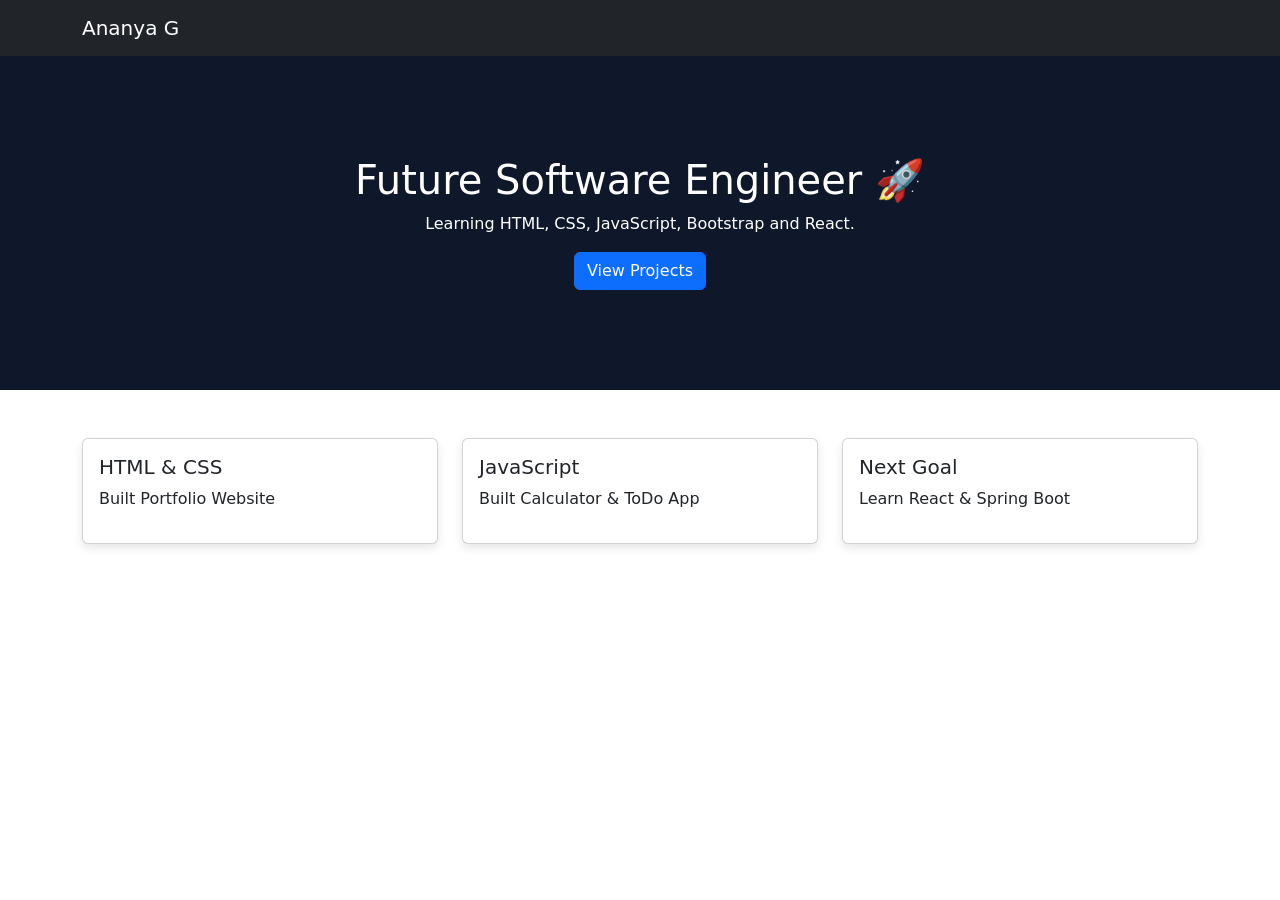
<file: bootstrap-landing-page/index.html>
<!DOCTYPE html>
<html lang="en">
<head>
    <meta charset="UTF-8">
    <meta name="viewport" content="width=device-width, initial-scale=1.0">
    <title>Ananya Landing Page</title>

    <link href="https://cdn.jsdelivr.net/npm/bootstrap@5.3.3/dist/css/bootstrap.min.css" rel="stylesheet">

    <link rel="stylesheet" href="style.css">
</head>
<body>

<nav class="navbar navbar-dark bg-dark">
    <div class="container">
        <span class="navbar-brand">
            Ananya G
        </span>
    </div>
</nav>

<section class="hero text-center text-white">

    <div class="container">

        <h1>Future Software Engineer 🚀</h1>

        <p>
            Learning HTML, CSS, JavaScript, Bootstrap and React.
        </p>

        <button class="btn btn-primary">
            View Projects
        </button>

    </div>

</section>

<section class="container my-5">

    <div class="row">

        <div class="col-md-4">

            <div class="card">
                <div class="card-body">
                    <h5>HTML & CSS</h5>
                    <p>Built Portfolio Website</p>
                </div>
            </div>

        </div>

        <div class="col-md-4">

            <div class="card">
                <div class="card-body">
                    <h5>JavaScript</h5>
                    <p>Built Calculator & ToDo App</p>
                </div>
            </div>

        </div>

        <div class="col-md-4">

            <div class="card">
                <div class="card-body">
                    <h5>Next Goal</h5>
                    <p>Learn React & Spring Boot</p>
                </div>
            </div>

        </div>

    </div>

</section>

</body>
</html>
</file>
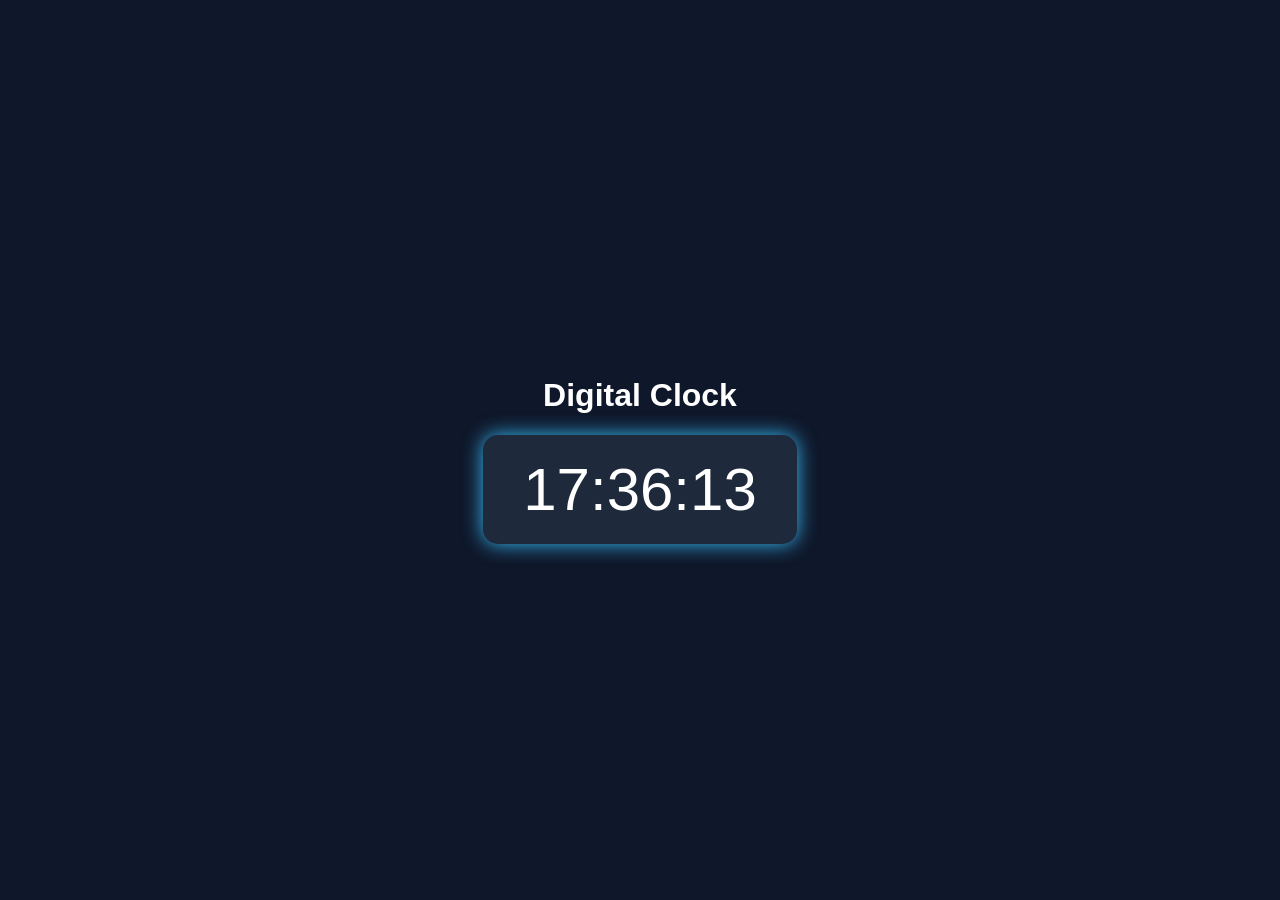
<file: Digital Clock/index.html>
<!DOCTYPE html>
<html lang="en">
<head>
    <meta charset="UTF-8">
    <meta name="viewport" content="width=device-width, initial-scale=1.0">
    <title>Digital Clock</title>
    <link rel="stylesheet" href="style.css">
</head>
<body>
    
    <div class="clock-content">
        <h1>Digital Clock</h1>

        <div id="clock">
            00:00:00
        </div>
    </div>

    <script src="script.js"></script>
</body>
</html>
</file>
<file: bootstrap-landing-page/style.css>
.hero{
    background: #0f172a;
    padding: 100px 0;
}

.card{
    box-shadow: 0 4px 10px rgba(0, 0, 0, 0.1);
}
</file>
<file: Digital Clock/style.css>
body {
    margin: 0;
    display: flex;
    justify-content: center;
    align-items: center;
    height: 100vh;
    background: #0f172a;
    font-family: Arial, sans-serif;
}

.clock-content{
    text-align: center;
    color: white;
}

#clock{
    font-size: 60px;
    margin-top: 20px;
    background: #1e293b;
    padding: 20px 40px;
    border-radius: 15px;
    box-shadow: 0 0 20px #38bdf8;
}
</file>
